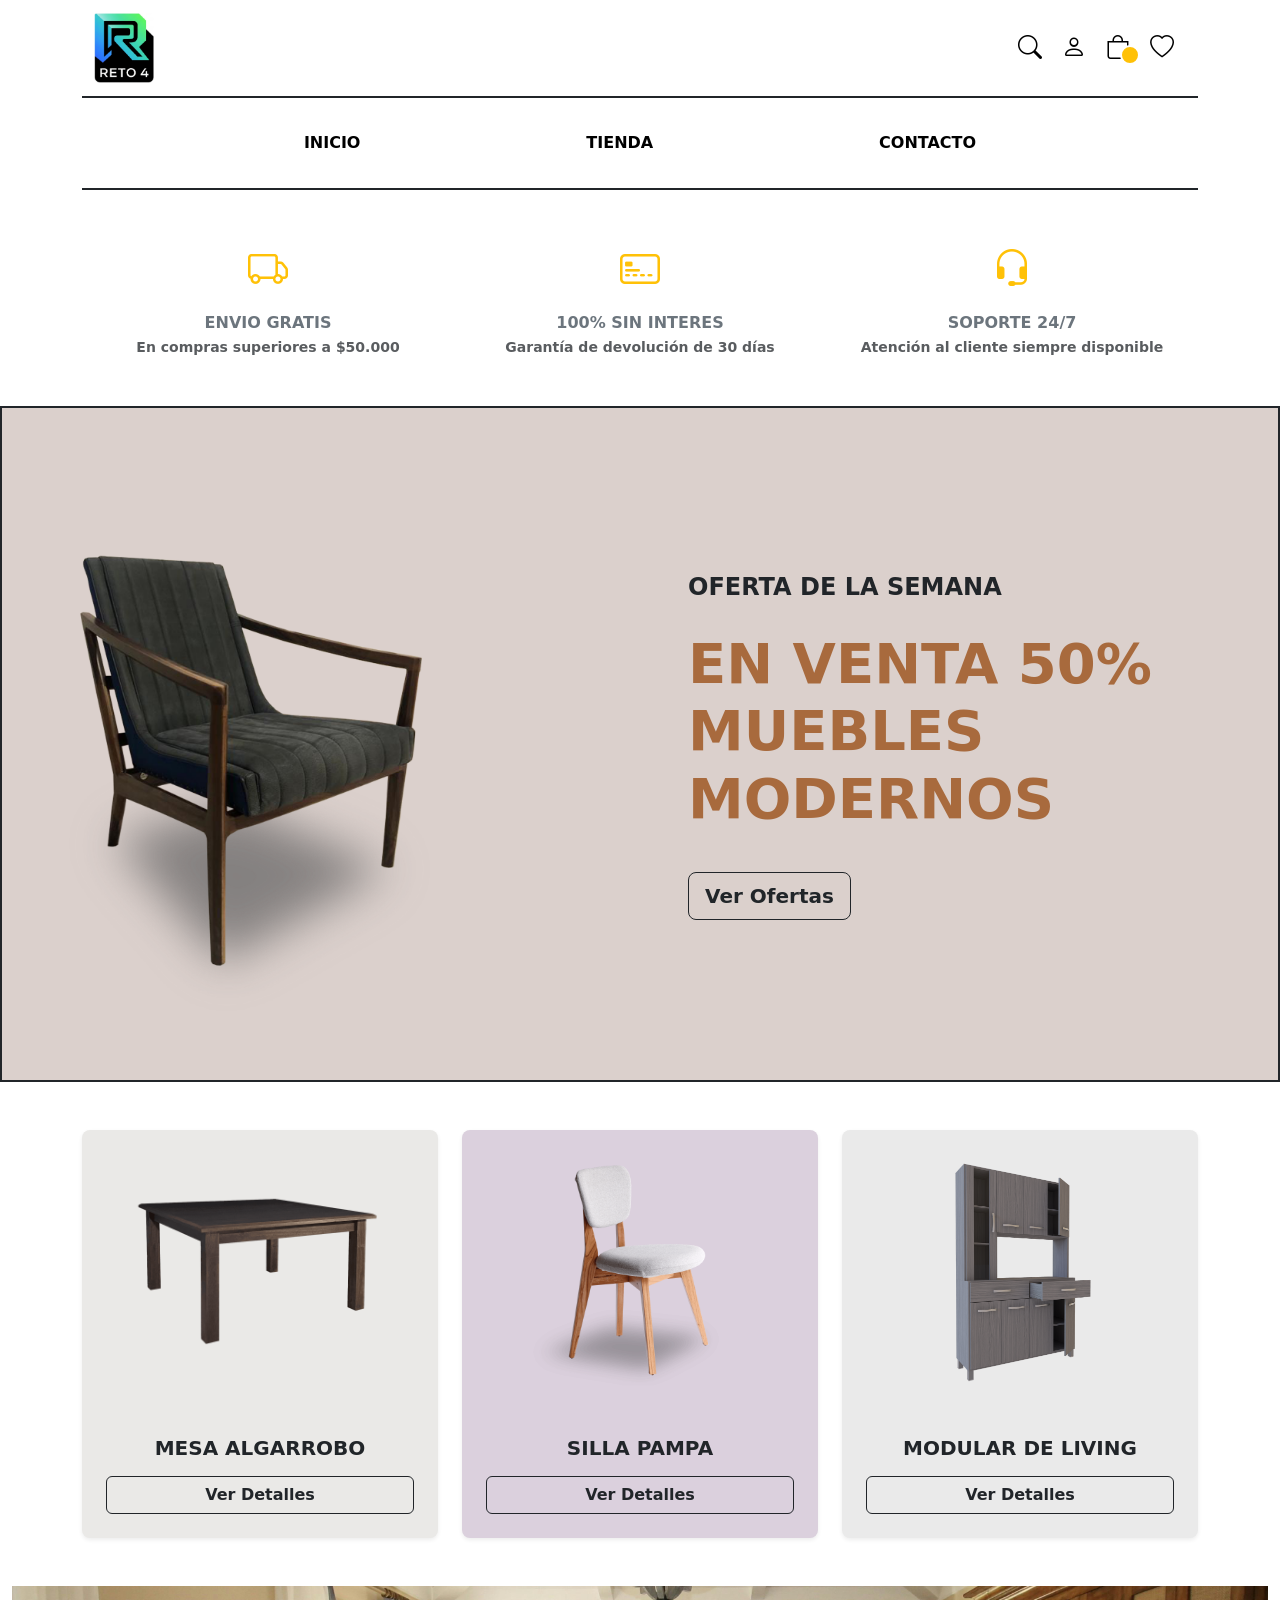
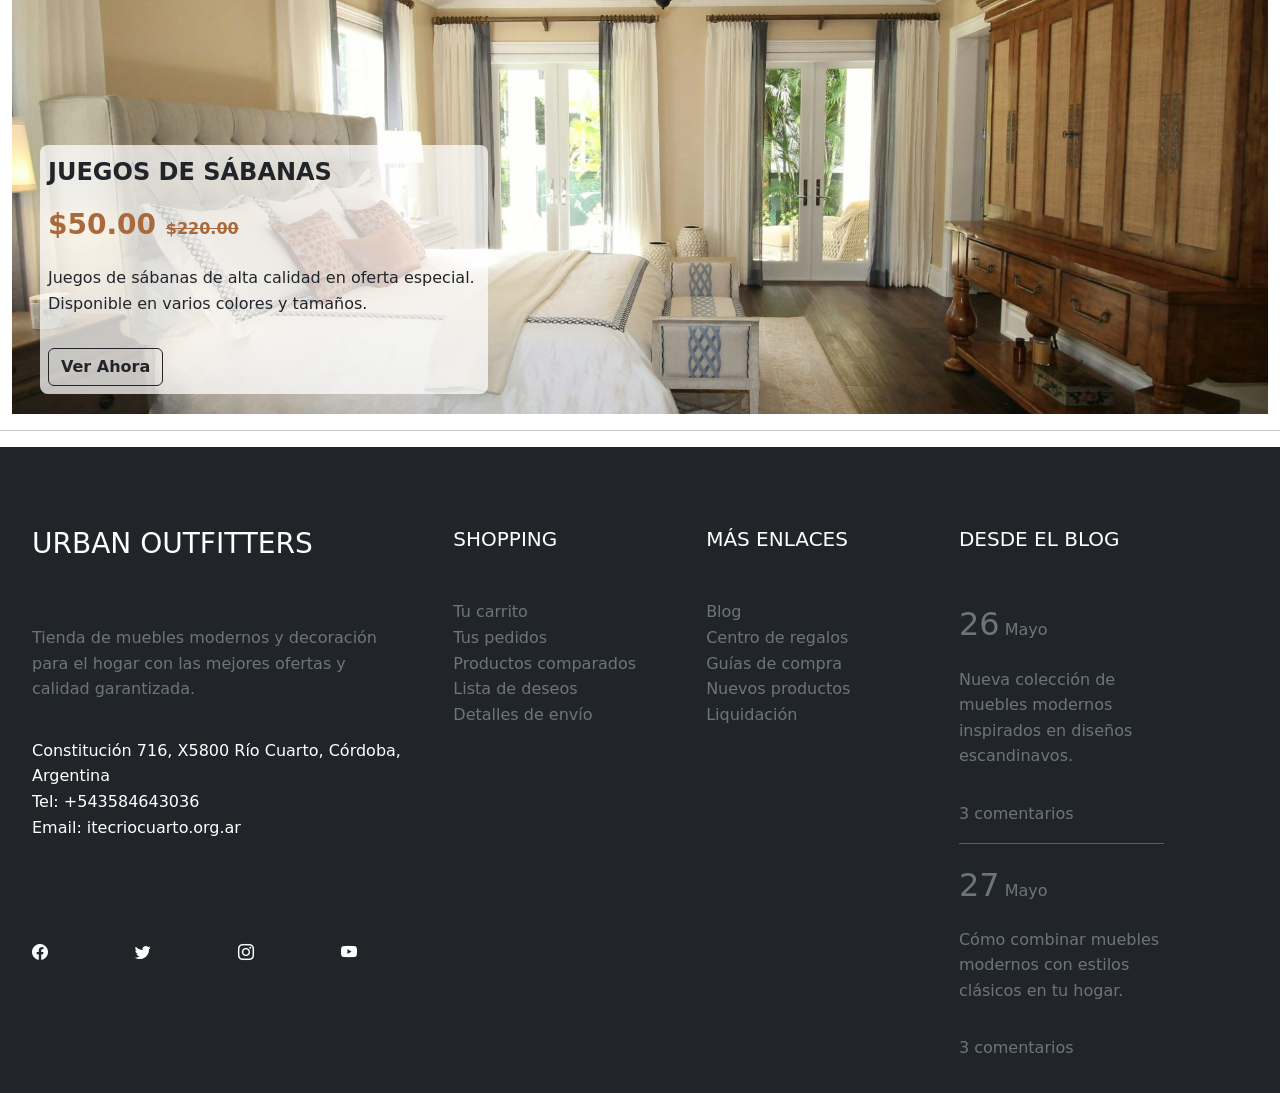
<file: Bootstrap/index.html>
<!DOCTYPE html>
<html lang="es"> 
<head>
    <!-- Metadatos básicos -->
    <meta charset="UTF-8">
    <meta name="viewport" content="width=device-width, initial-scale=1.0, shrink-to-fit=no">
    <meta name="description" content="Tienda de muebles modernos con ofertas especiales"> <!-- Añadido meta description para SEO -->
    
    <!-- Hojas de estilo y fuentes -->
    <link href="https://cdn.jsdelivr.net/npm/bootstrap@5.3.6/dist/css/bootstrap.min.css" rel="stylesheet" integrity="sha384-4Q6Gf2aSP4eDXB8Miphtr37CMZZQ5oXLH2yaXMJ2w8e2ZtHTl7GptT4jmndRuHDT" crossorigin="anonymous">
    <link rel="stylesheet" href="https://cdn.jsdelivr.net/npm/bootstrap-icons@1.13.1/font/bootstrap-icons.min.css">
    <link rel="stylesheet" href="src/css/styles.css">
    
    <!-- Scripts de Bootstrap -->
    <script src="https://code.jquery.com/jquery-3.3.1.slim.min.js"></script>
    <script src="https://cdn.jsdelivr.net/npm/@popperjs/core@2.11.6/dist/umd/popper.min.js"></script>
    <script src="https://cdn.jsdelivr.net/npm/bootstrap@5.3.6/dist/js/bootstrap.min.js"></script>
    
    <title>Inicio - Urban Outfitters</title> <!-- Título más descriptivo -->
</head>

<body>
    <!-- ========== HEADER ========== -->
    <header class="container">
        <!-- Barra de navegación superior con iconos -->
        <nav class="navbar navbar-expand-sm navbar-light bg-white">
            <div class="container">
                <!-- Logo -->
                <a class="navbar-brand" href="index.html" aria-label="Inicio"> <!-- Añadido aria-label -->
                    <img src="src/img/icono-reto.png" alt="Logo Urban Outfitters" style="width: 60px;"> <!-- Mejor texto alternativo -->
                </a>
                
                <!-- Botón para menú móvil -->
                <button class="navbar-toggler" type="button" data-toggle="collapse" data-target="#navbarID"
                    aria-controls="navbarID" aria-expanded="false" aria-label="Toggle navigation">
                    <span class="navbar-toggler-icon"></span>
                </button>
                
                <!-- Menú de iconos -->
                <div class="collapse navbar-collapse justify-content-end" id="navbarID">
                    <div class="navbar-nav fs-4 d-flex flex-row">
                        <a class="nav-link active px-2" aria-current="page" href="#" title="Buscar" aria-label="Buscar"><i class="bi bi-search"></i><span class="d-none d-sm-inline ms-1"></span></a>
                        <a class="nav-link active px-2" aria-current="page" href="#" title="Mi cuenta" aria-label="Mi cuenta"><i class="bi bi-person"></i><span class="d-none d-sm-inline ms-1"></span></a>
                        <a class="nav-link active position-relative px-2" aria-current="page" href="#" title="Carrito" aria-label="Carrito de compras">
                            <i class="bi bi-bag"></i>
                            <span class="position-absolute bottom-0 start-10 translate-middle p-2 bg-warning border border-white border-2 rounded-circle"></span>
                            <span class="d-none d-sm-inline ms-1"></span>
                        </a>
                        <a class="nav-link active px-2" aria-current="page" href="#" title="Favoritos" aria-label="Favoritos"><i class="bi bi-heart"></i><span class="d-none d-sm-inline ms-1"></span></a>
                    </div>
                </div>
            </div>
        </nav>
        
        <!-- Barra de navegación principal -->
        <nav class="container border-top border-bottom border-dark border-2 py-4" aria-label="Navegación principal"> <!-- Añadido aria-label -->
            <ul class="nav justify-content-evenly">
                <li class="nav-item">
                    <a class="nav-link text-black fw-bold" href="index.html">INICIO</a>
                </li>
                <li class="nav-item">
                    <a class="nav-link text-black fw-bold" href="store.html">TIENDA</a>
                </li>
                <li class="nav-item">
                    <a class="nav-link text-black fw-bold" href="mentions.html">CONTACTO</a>
                </li>
            </ul>             
        </nav>
        
        <!-- Sección de servicios -->
        <div id="service" class="container py-4 py-md-5">
            <div class="row g-4 text-center">
                <!-- Envío gratis -->
                <div class="col-12 col-md-4 service-item">
                    <a class="nav-link text-secondary fw-bold" href="#">
                        <span class="text-warning d-block mb-2"><i id="camion" class="bi bi-truck fs-1" aria-hidden="true"></i></span>
                        <span class="d-block">ENVIO GRATIS</span>
                        <small class="d-none d-md-block text-muted">En compras superiores a $50.000</small>
                    </a>
                </div>
                
                <!-- Pago sin interés -->
                <div class="col-12 col-md-4 service-item">
                    <a class="nav-link text-secondary fw-bold" href="#">
                        <span class="text-warning d-block mb-2"><i id="tarjeta" class="bi bi-credit-card-2-front fs-1" aria-hidden="true"></i></span>
                        <span class="d-block">100% SIN INTERES</span>
                        <small class="d-none d-md-block text-muted">Garantía de devolución de 30 días</small>
                    </a>
                </div>
                
                <!-- Soporte -->
                <div class="col-12 col-md-4 service-item">
                    <a class="nav-link text-secondary fw-bold" href="#">
                        <span class="text-warning d-block mb-2"><i id="auricular" class="bi bi-headset fs-1" aria-hidden="true"></i></span>
                        <span class="d-block">SOPORTE 24/7</span>
                        <small class="d-none d-md-block text-muted">Atención al cliente siempre disponible</small>
                    </a>
                </div>
            </div>
        </div>
    </header>

    <!-- ========== MAIN CONTENT ========== -->
    <main>
        <!-- Hero section - Oferta principal -->
        <section class="hero-section row m-0 justify-content-center align-items-center border border-dark border-2 py-4 py-lg-0" style="background-color: #DBD0CC;">
            <div id="Oferta" class="col-12 col-lg-6 text-center text-lg-start">
                <img src="src/img/SILLON-DECO4.png" class="img-fluid w-75" alt="Sillón moderno en oferta">
            </div>
            <div class="col-12 col-lg-6 text-center text-lg-start p-5">
                <span class="fw-bold fs-4 d-block mb-2">OFERTA DE LA SEMANA</span>
                <h1 style="color:#A86A3D" class="fw-bold py-3 display-4">EN VENTA 50% <br class="d-none d-lg-block">MUEBLES MODERNOS</h1>
                <a type="button" class="btn btn-outline-dark btn-lg mt-3 fw-bold" href="store.html">Ver Ofertas</a>
            </div>   
        </section>

        <!-- Sección de productos destacados -->
        <section class="container py-5" aria-label="Productos destacados"> <!-- Añadido aria-label -->
            <div class="row g-4 justify-content-center">
                <!-- Producto 1 - Mesa -->
                <div class="col-12 col-md-6 col-lg-4">
                    <article class="product-card h-100 d-flex flex-column rounded-3 overflow-hidden shadow-sm" style="background-color: #eae9e7;">
                        <div class="flex-grow-1 d-flex align-items-center p-3">
                            <img src="src/img/MESA-SILVIA-CUADRADA.png" class="img-fluid mx-auto" alt="Mesa de algarrobo cuadrada" style="max-height: 250px;">
                        </div>
                        <div class="p-4 text-center">
                            <h2 class="fw-bold fs-5 mb-3">MESA ALGARROBO</h2> <!-- Cambiado h6 por h2 para jerarquía semántica -->
                            <button type="button" class="btn btn-outline-dark fw-bold w-100">Ver Detalles</button>
                        </div>
                    </article>
                </div>
                
                <!-- Producto 2 - Silla -->
                <div class="col-12 col-md-6 col-lg-4">
                    <article class="product-card h-100 d-flex flex-column rounded-3 overflow-hidden shadow-sm" style="background-color: #DBD0dd;">
                        <div class="flex-grow-1 d-flex align-items-center p-3">
                            <img src="src/img/pampa-tiza-natural-1.png" class="img-fluid mx-auto" alt="Silla Pampa color natural" style="max-height: 250px;">
                        </div>
                        <div class="p-4 text-center">
                            <h2 class="fw-bold fs-5 mb-3">SILLA PAMPA</h2> <!-- Cambiado h6 por h2 -->
                            <button type="button" class="btn btn-outline-dark fw-bold w-100">Ver Detalles</button>
                        </div>
                    </article>
                </div>
                
                <!-- Producto 3 - Modular -->
                <div class="col-12 col-md-6 col-lg-4">
                    <article class="product-card h-100 d-flex flex-column rounded-3 overflow-hidden shadow-sm" style="background-color: #eaeaea;">
                        <div class="flex-grow-1 d-flex align-items-center p-3">
                            <img src="src/img/modular.png" class="img-fluid mx-auto" alt="Mueble modular para living" style="max-height: 250px;">
                        </div>
                        <div class="p-4 text-center">
                            <h2 class="fw-bold fs-5 mb-3">MODULAR DE LIVING</h2> <!-- Cambiado h6 por h2 -->
                            <button type="button" class="btn btn-outline-dark fw-bold w-100">Ver Detalles</button>
                        </div>
                    </article>
                </div>
            </div>
        </section>

        <!-- Sección de oferta especial -->
        <section id="cartelote" class="row m-0 row-cols-2 position-relative" aria-label="Oferta de juegos de sábanas"> <!-- Añadido aria-label -->
            <img src="src/img/dormitorio1.png" class="w-100" alt="Dormitorio con juego de sábanas">
            <div class="col-6 position-absolute p-2 rounded-3" style="background-color: #ffffffbb; max-width: 35%; bottom:20px;left:40px">
                <span class="fw-bold fs-4">JUEGOS DE SÁBANAS</span>
                <h3 style="color:#A86A3D" class="fw-bold py-3">$50.00 <span class="fs-6 text-decoration-line-through">$220.00</span></h3> <!-- Cambiado h4 por h3 -->
                <p>Juegos de sábanas de alta calidad en oferta especial. Disponible en varios colores y tamaños.</p> <!-- Texto descriptivo real -->
                <button type="button" class="btn btn-outline-dark mt-3 fw-bold">Ver Ahora</button>
            </div>   
        </section>
        <hr>
    </main>

    <!-- ========== FOOTER ========== -->
    <footer class="container-fluid">
        <div class="row row-cols-1 row-cols-md-5 bg-dark text-white p-2 position-relative">
            <!-- Columna 1 - Información de la empresa -->
            <div id="link-primary" class="col-12 col-md-4 p-4">
                <h3 class="my-5">URBAN OUTFITTERS</h3>
                <p class="d-block py-3 text-secondary">Tienda de muebles modernos y decoración para el hogar con las mejores ofertas y calidad garantizada.</p>

                <address class="my-3 py-1"> <!-- Etiqueta semántica address -->
                    Constitución 716, X5800 Río Cuarto, Córdoba, Argentina<br>
                    Tel: +543584643036<br>
                    Email: itecriocuarto.org.ar
                </address>
                
                <!-- Redes sociales -->
                <div class="links d-flex justify-content-between pe-5 pt-5 mt-5">
                    <a class="text-white" href="#" aria-label="Facebook"><i class="bi bi-facebook" aria-hidden="true"></i></a>
                    <a class="text-white" href="#" aria-label="Twitter"><i class="bi bi-twitter" aria-hidden="true"></i></a>
                    <a class="text-white" href="#" aria-label="Instagram"><i class="bi bi-instagram" aria-hidden="true"></i></a>
                    <a class="text-white" href="#" aria-label="YouTube"><i class="bi bi-youtube" aria-hidden="true"></i></a>
                </div>
            </div>
            
            <!-- Columna 2 - Enlaces de compras -->
            <div id="more-link" class="col-2 p-4">
                <h5 class="my-5">SHOPPING</h5>
                <ul class="list-unstyled"> <!-- Lista semántica -->
                    <li><a href="#" class="text-secondary text-decoration-none">Tu carrito</a></li>
                    <li><a href="#" class="text-secondary text-decoration-none">Tus pedidos</a></li>
                    <li><a href="#" class="text-secondary text-decoration-none">Productos comparados</a></li>
                    <li><a href="#" class="text-secondary text-decoration-none">Lista de deseos</a></li>
                    <li><a href="#" class="text-secondary text-decoration-none">Detalles de envío</a></li>
                </ul>
            </div>
            
            <!-- Columna 3 - Más enlaces -->
            <div id="more-link" class="col-2 p-4">
                <h5 class="my-5">MÁS ENLACES</h5>
                <ul class="list-unstyled"> <!-- Lista semántica -->
                    <li><a href="#" class="text-secondary text-decoration-none">Blog</a></li>
                    <li><a href="#" class="text-secondary text-decoration-none">Centro de regalos</a></li>
                    <li><a href="#" class="text-secondary text-decoration-none">Guías de compra</a></li>
                    <li><a href="#" class="text-secondary text-decoration-none">Nuevos productos</a></li>
                    <li><a href="#" class="text-secondary text-decoration-none">Liquidación</a></li>
                </ul>
            </div>
            
            <!-- Columna 4 - Blog -->
            <div id="more-link" class="col-4 p-4">
                <h5 class="my-5">DESDE EL BLOG</h5>
                <article> <!-- Etiqueta semántica article -->
                    <time datetime="2023-05-26" class="fs-2 text-secondary">26</time><span class="text-secondary"> Mayo</span>
                    <p class="d-block py-3 text-secondary">Nueva colección de muebles modernos inspirados en diseños escandinavos.</p>
                    <span class="text-secondary">3 comentarios</span>
                </article>
                <hr>
                <article> <!-- Etiqueta semántica article -->
                    <time datetime="2023-05-27" class="fs-2 text-secondary">27</time><span  class="text-secondary"> Mayo</span>
                    <p class="d-block py-3 text-secondary">Cómo combinar muebles modernos con estilos clásicos en tu hogar.</p>
                    <span class="text-secondary">3 comentarios</span>
                </article>
            </div>
        </div>
    </footer>
    
    <!-- Script de Bootstrap bundle -->
    <script src="https://cdn.jsdelivr.net/npm/bootstrap@5.3.6/dist/js/bootstrap.bundle.min.js" integrity="sha384-j1CDi7MgGQ12Z7Qab0qlWQ/Qqz24Gc6BM0thvEMVjHnfYGF0rmFCozFSxQBxwHKO" crossorigin="anonymous"></script>
</body>
</html>
</file>
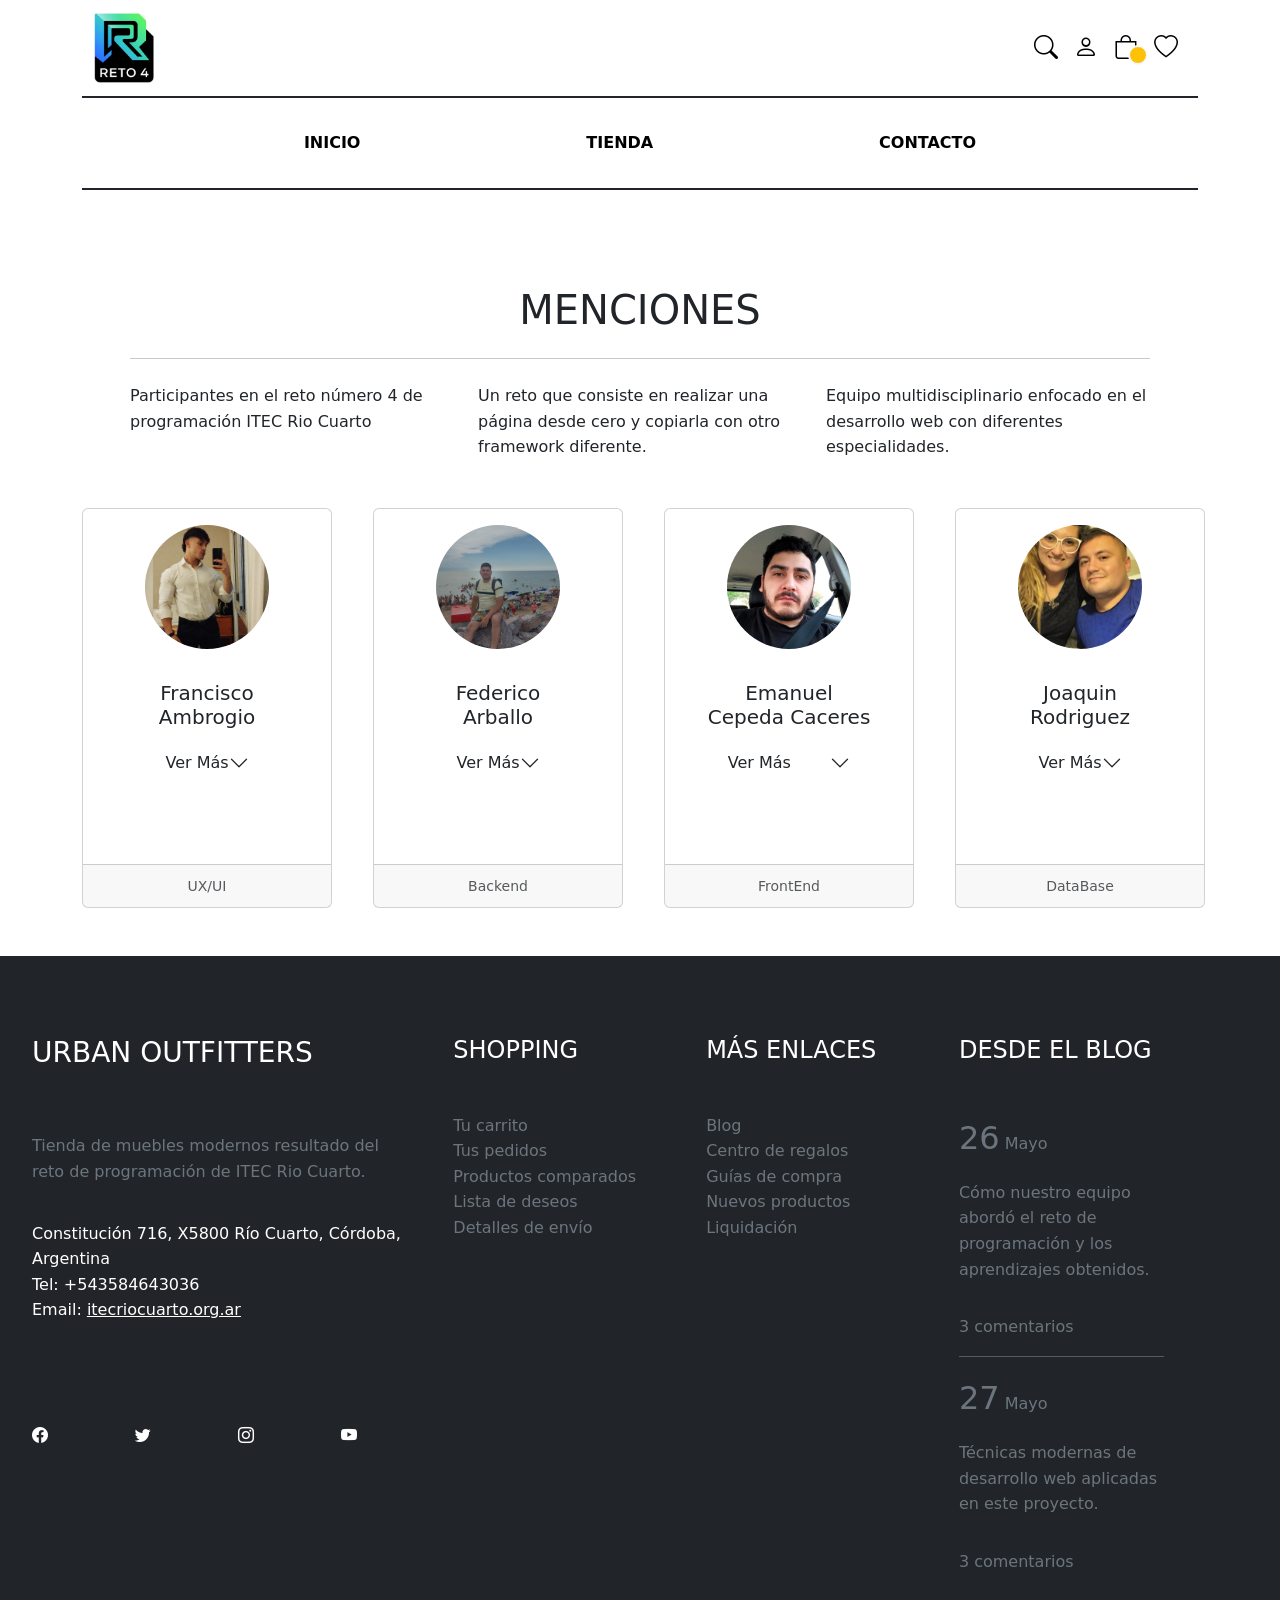
<file: Bootstrap/mentions.html>
<!DOCTYPE html>
<html lang="es"> 
<head>
    <!-- Metadatos básicos -->
    <meta charset="UTF-8">
    <meta name="viewport" content="width=device-width, initial-scale=1.0">
    <meta name="description" content="Página de menciones para el reto de programación de ITEC Rio Cuarto"> <!-- Añadido meta description para SEO -->
    
    <!-- Hojas de estilo -->
    <link href="https://cdn.jsdelivr.net/npm/bootstrap@5.3.6/dist/css/bootstrap.min.css" rel="stylesheet" integrity="sha384-4Q6Gf2aSP4eDXB8Miphtr37CMZZQ5oXLH2yaXMJ2w8e2ZtHTl7GptT4jmndRuHDT" crossorigin="anonymous">
    <link rel="stylesheet" href="https://cdn.jsdelivr.net/npm/bootstrap-icons@1.13.1/font/bootstrap-icons.min.css">
    <link rel="stylesheet" href="src/css/styles.css">
    
    <title>Menciones - Urban Outfitters</title> <!-- Título más descriptivo -->
</head>

<body>
    <!-- ========== HEADER ========== -->
    <header class="container">
        <!-- Barra de navegación superior con iconos -->
        <nav class="navbar navbar-expand-sm navbar-light bg-white">
            <div class="container">
                <!-- Logo -->
                <a class="navbar-brand" href="index.html" aria-label="Inicio">
                    <img src="src/img/icono-reto.png" alt="Logo ITEC Rio Cuarto" style="width: 60px;"> <!-- Mejor texto alternativo -->
                </a>
                
                <!-- Botón para menú móvil -->
                <button class="navbar-toggler" type="button" data-toggle="collapse" data-target="#navbarID"
                    aria-controls="navbarID" aria-expanded="false" aria-label="Toggle navigation">
                    <span class="navbar-toggler-icon"></span>
                </button>
                
                <!-- Menú de iconos -->
                <div class="collapse navbar-collapse justify-content-end" id="navbarID">
                    <div class="navbar-nav fs-4">
                        <a class="nav-link active" aria-current="page" href="#" title="Buscar" aria-label="Buscar"><i class="bi bi-search" aria-hidden="true"></i></a>
                        <a class="nav-link active" aria-current="page" href="#" title="Mi cuenta" aria-label="Mi cuenta"><i class="bi bi-person" aria-hidden="true"></i></a>
                        <a class="nav-link active position-relative" aria-current="page" href="#" title="Carrito" aria-label="Carrito de compras">
                            <i class="bi bi-bag" aria-hidden="true"></i>
                            <span class="position-absolute bottom-0 start-75 translate-middle p-2 bg-warning border border-light border-2 rounded-circle"></span>
                        </a>
                        <a class="nav-link active" aria-current="page" href="#" title="Favoritos" aria-label="Favoritos"><i class="bi bi-heart" aria-hidden="true"></i></a>
                    </div>
                </div>
            </div>
        </nav>
        
        <!-- Barra de navegación principal -->
        <nav class="container border-top border-bottom border-dark border-2 py-4" aria-label="Navegación principal">
            <ul class="nav justify-content-evenly">
                <li class="nav-item">
                    <a class="nav-link text-black fw-bold" href="index.html">INICIO</a>
                </li>
                <li class="nav-item">
                    <a class="nav-link text-black fw-bold" href="store.html">TIENDA</a>
                </li>
                <li class="nav-item">
                    <a class="nav-link text-black fw-bold" href="mentions.html">CONTACTO</a> 
                </li>
            </ul>             
        </nav>
    </header>

    <!-- ========== MAIN CONTENT ========== -->
    <main>
        <!-- Sección de Menciones -->
        <section class="container my-5" aria-labelledby="mencionesHeading">
            <div class="container p-3 p-md-5">
                <h1 id="mencionesHeading" class="text-center mb-4">MENCIONES</h1>
                <hr class="mb-4">
                
                <!-- Descripción del reto -->
                <div class="row g-4">
                    <div class="col-12 col-md-6 col-lg-4">
                        <p class="mb-3 mb-md-0">Participantes en el reto número 4 de programación ITEC Rio Cuarto</p>
                    </div>
                    <div class="col-12 col-md-6 col-lg-4">
                        <p class="mb-3 mb-md-0">Un reto que consiste en realizar una página desde cero y copiarla con otro framework diferente.</p>
                    </div>
                    <div class="col-12 col-md-6 col-lg-4">
                        <p class="mb-0">Equipo multidisciplinario enfocado en el desarrollo web con diferentes especialidades.</p> <!-- Reemplazado lorem ipsum -->
                    </div>
                </div>
            </div>
            
            <!-- Tarjetas de participantes -->
            <div class="row row-cols-1 row-cols-sm-2 row-cols-lg-4 g-4 g-lg-5 px-3 px-md-0">
                <!-- Participante 1 - Francisco -->
                <div class="col">
                    <div class="card h-100 align-items-center">
                        <img src="src/img/fran.jpg" class="img-fluid rounded-circle w-50 w-md-75 m-3" alt="Francisco Ambrogio - Especialista en UX/UI">
                        <div class="card-body text-center">
                            <h2 class="card-title h5">Francisco <br>Ambrogio</h2> <!-- Mejor jerarquía de encabezados -->
                            
                            <!-- Acordeón con información adicional -->
                            <div class="accordion accordion-flush" id="accordionFrancisco">
                                <div class="accordion-item">
                                    <h3 class="accordion-header"> <!-- Nivel adecuado de heading -->
                                        <button class="accordion-button collapsed" type="button" data-bs-toggle="collapse" 
                                            data-bs-target="#franciscoCollapse" aria-expanded="false" 
                                            aria-controls="franciscoCollapse">
                                            Ver Más
                                        </button>
                                    </h3>
                                    <div id="franciscoCollapse" class="accordion-collapse collapse" 
                                        data-bs-parent="#accordionFrancisco">
                                        <div class="accordion-body">
                                            <p>Especialista en diseño de experiencia de usuario e interfaces.</p> <!-- Contenido real -->
                                            <a href="mailto:francisco@example.com">Francisco@example.com</a>                        
                                        </div>
                                    </div>
                                </div>
                            </div>
                        </div>
                        <div class="card-footer w-100 text-center">
                            <small class="text-body-secondary">UX/UI</small>
                        </div>
                    </div>
                </div>
                
                <!-- Participante 2 - Federico -->
                <div class="col">
                    <div class="card h-100 align-items-center">
                        <img src="src/img/fede.jpg" class="img-fluid rounded-circle w-50 w-md-75 m-3" alt="Federico Arballo - Especialista en Backend">
                        <div class="card-body text-center">
                            <h2 class="card-title h5">Federico <br>Arballo</h2>
                            <div class="accordion accordion-flush" id="accordionFederico">
                                <div class="accordion-item">
                                    <h3 class="accordion-header">
                                        <button class="accordion-button collapsed" type="button" data-bs-toggle="collapse" 
                                            data-bs-target="#federicoCollapse" aria-expanded="false" 
                                            aria-controls="federicoCollapse">
                                            Ver Más
                                        </button>
                                    </h3>
                                    <div id="federicoCollapse" class="accordion-collapse collapse" 
                                        data-bs-parent="#accordionFederico">
                                        <div class="accordion-body">
                                            <p>Desarrollador backend con experiencia en sistemas escalables.</p>
                                            <a href="mailto:federico@example.com">Federico@example.com</a>
                                        </div>
                                    </div>
                                </div>
                            </div>
                        </div>
                        <div class="card-footer w-100 text-center">
                            <small class="text-body-secondary">Backend</small>
                        </div>
                    </div>
                </div>
                
                <!-- Participante 3 - Emanuel -->
                <div class="col">
                    <div class="card h-100 align-items-center">
                        <img src="src/img/eman.jpg" class="img-fluid rounded-circle w-50 w-md-75 m-3" alt="Emanuel Cepeda Caceres - Especialista en Frontend">
                        <div class="card-body text-center">
                            <h2 class="card-title h5">Emanuel <br>Cepeda Caceres</h2>
                            <div class="accordion accordion-flush" id="accordionEmanuel">
                                <div class="accordion-item">
                                    <h3 class="accordion-header">
                                        <button class="accordion-button collapsed" type="button" data-bs-toggle="collapse" 
                                            data-bs-target="#emanuelCollapse" aria-expanded="false" 
                                            aria-controls="emanuelCollapse">
                                            Ver Más
                                        </button>
                                    </h3>
                                    <div id="emanuelCollapse" class="accordion-collapse collapse" 
                                        data-bs-parent="#accordionEmanuel">
                                        <div class="accordion-body">
                                            <p>Desarrollador frontend con enfoque en accesibilidad y performance.</p>
                                            <a href="mailto:emanuel@example.com">Emanuel@example.com</a>
                                        </div>
                                    </div>
                                </div>
                            </div>
                        </div>
                        <div class="card-footer w-100 text-center">
                            <small class="text-body-secondary">FrontEnd</small>
                        </div>
                    </div>
                </div>
                
                <!-- Participante 4 - Joaquín -->
                <div class="col">
                    <div class="card h-100 align-items-center">
                        <img src="src/img/rafa.jpg" class="img-fluid rounded-circle w-50 w-md-75 m-3" alt="Joaquin Rodriguez - Especialista en Base de Datos">
                        <div class="card-body text-center">
                            <h2 class="card-title h5">Joaquin <br>Rodriguez</h2>
                            <div class="accordion accordion-flush" id="accordionJoaquin">
                                <div class="accordion-item">
                                    <h3 class="accordion-header">
                                        <button class="accordion-button collapsed" type="button" data-bs-toggle="collapse" 
                                            data-bs-target="#joaquinCollapse" aria-expanded="false" 
                                            aria-controls="joaquinCollapse">
                                            Ver Más
                                        </button>
                                    </h3>
                                    <div id="joaquinCollapse" class="accordion-collapse collapse" 
                                        data-bs-parent="#accordionJoaquin">
                                        <div class="accordion-body">
                                            <p>Experto en diseño y optimización de bases de datos relacionales.</p>
                                            <a href="mailto:joaquin@example.com">Joaquin@example.com</a>
                                        </div>
                                    </div>
                                </div>
                            </div>
                        </div>
                        <div class="card-footer w-100 text-center">
                            <small class="text-body-secondary">DataBase</small>
                        </div>
                    </div>
                </div>
            </div>
        </section>
    </main>

    <!-- ========== FOOTER ========== -->
    <footer class="container-fluid">
        <div class="row row-cols-1 row-cols-md-5 bg-dark text-white p-2 position-relative">
            <!-- Columna 1 - Información de contacto -->
            <div id="link-primary" class="col-12 col-md-4 p-4">
                <h3 class="my-5">URBAN OUTFITTERS</h3>
                <p class="d-block py-3 text-secondary">Tienda de muebles modernos resultado del reto de programación de ITEC Rio Cuarto.</p> <!-- Texto real -->
    
                <address class="my-3 py-1"> <!-- Etiqueta semántica para información de contacto -->
                    Constitución 716, X5800 Río Cuarto, Córdoba, Argentina<br>
                    Tel: +543584643036<br>
                    Email: <a href="mailto:contacto@itecriocuarto.org.ar" class="text-white">itecriocuarto.org.ar</a>
                </address>
                
                <!-- Redes sociales -->
                <div class="links d-flex justify-content-between pe-5 pt-5 mt-5">
                    <a class="text-white" href="#" aria-label="Facebook"><i class="bi bi-facebook" aria-hidden="true"></i></a>
                    <a class="text-white" href="#" aria-label="Twitter"><i class="bi bi-twitter" aria-hidden="true"></i></a>
                    <a class="text-white" href="#" aria-label="Instagram"><i class="bi bi-instagram" aria-hidden="true"></i></a>
                    <a class="text-white" href="#" aria-label="YouTube"><i class="bi bi-youtube" aria-hidden="true"></i></a>
                </div>
            </div>
            
            <!-- Columna 2 - Enlaces de compras -->
            <div id="more-link" class="col-2 p-4">
                <h4 class="my-5">SHOPPING</h4> <!-- Corregido h5 a h4 para mantener jerarquía -->
                <ul class="list-unstyled"> <!-- Lista semántica -->
                    <li><a href="#" class="text-secondary text-decoration-none">Tu carrito</a></li>
                    <li><a href="#" class="text-secondary text-decoration-none">Tus pedidos</a></li>
                    <li><a href="#" class="text-secondary text-decoration-none">Productos comparados</a></li>
                    <li><a href="#" class="text-secondary text-decoration-none">Lista de deseos</a></li>
                    <li><a href="#" class="text-secondary text-decoration-none">Detalles de envío</a></li>
                </ul>
            </div>
            
            <!-- Columna 3 - Más enlaces -->
            <div id="more-link" class="col-2 p-4">
                <h4 class="my-5">MÁS ENLACES</h4>
                <ul class="list-unstyled"> <!-- Lista semántica -->
                    <li><a href="#" class="text-secondary text-decoration-none">Blog</a></li>
                    <li><a href="#" class="text-secondary text-decoration-none">Centro de regalos</a></li>
                    <li><a href="#" class="text-secondary text-decoration-none">Guías de compra</a></li>
                    <li><a href="#" class="text-secondary text-decoration-none">Nuevos productos</a></li>
                    <li><a href="#" class="text-secondary text-decoration-none">Liquidación</a></li>
                </ul>
            </div>
            
            <!-- Columna 4 - Blog -->
            <div id="more-link" class="col-4 p-4">
                <h4 class="my-5">DESDE EL BLOG</h4>
                <article> <!-- Etiqueta semántica para entrada de blog -->
                    <time datetime="2023-05-26" class="fs-2 text-secondary">26</time><span class="text-secondary"> Mayo</span>
                    <p class="d-block py-3 text-secondary">Cómo nuestro equipo abordó el reto de programación y los aprendizajes obtenidos.</p> <!-- Texto real -->
                    <span class="text-secondary">3 comentarios</span>
                </article>
                <hr>
                <article> <!-- Otra entrada de blog -->
                    <time datetime="2023-05-27" class="fs-2 text-secondary">27</time><span class="text-secondary"> Mayo</span>
                    <p class="d-block py-3 text-secondary">Técnicas modernas de desarrollo web aplicadas en este proyecto.</p>
                    <span class="text-secondary">3 comentarios</span>
                </article>
            </div>
        </div>
    </footer>

    <!-- Script de Bootstrap -->
    <script src="https://cdn.jsdelivr.net/npm/bootstrap@5.3.6/dist/js/bootstrap.bundle.min.js" integrity="sha384-j1CDi7MgGQ12Z7Qab0qlWQ/Qqz24Gc6BM0thvEMVjHnfYGF0rmFCozFSxQBxwHKO" crossorigin="anonymous"></script>
</body>
</html>
</file>
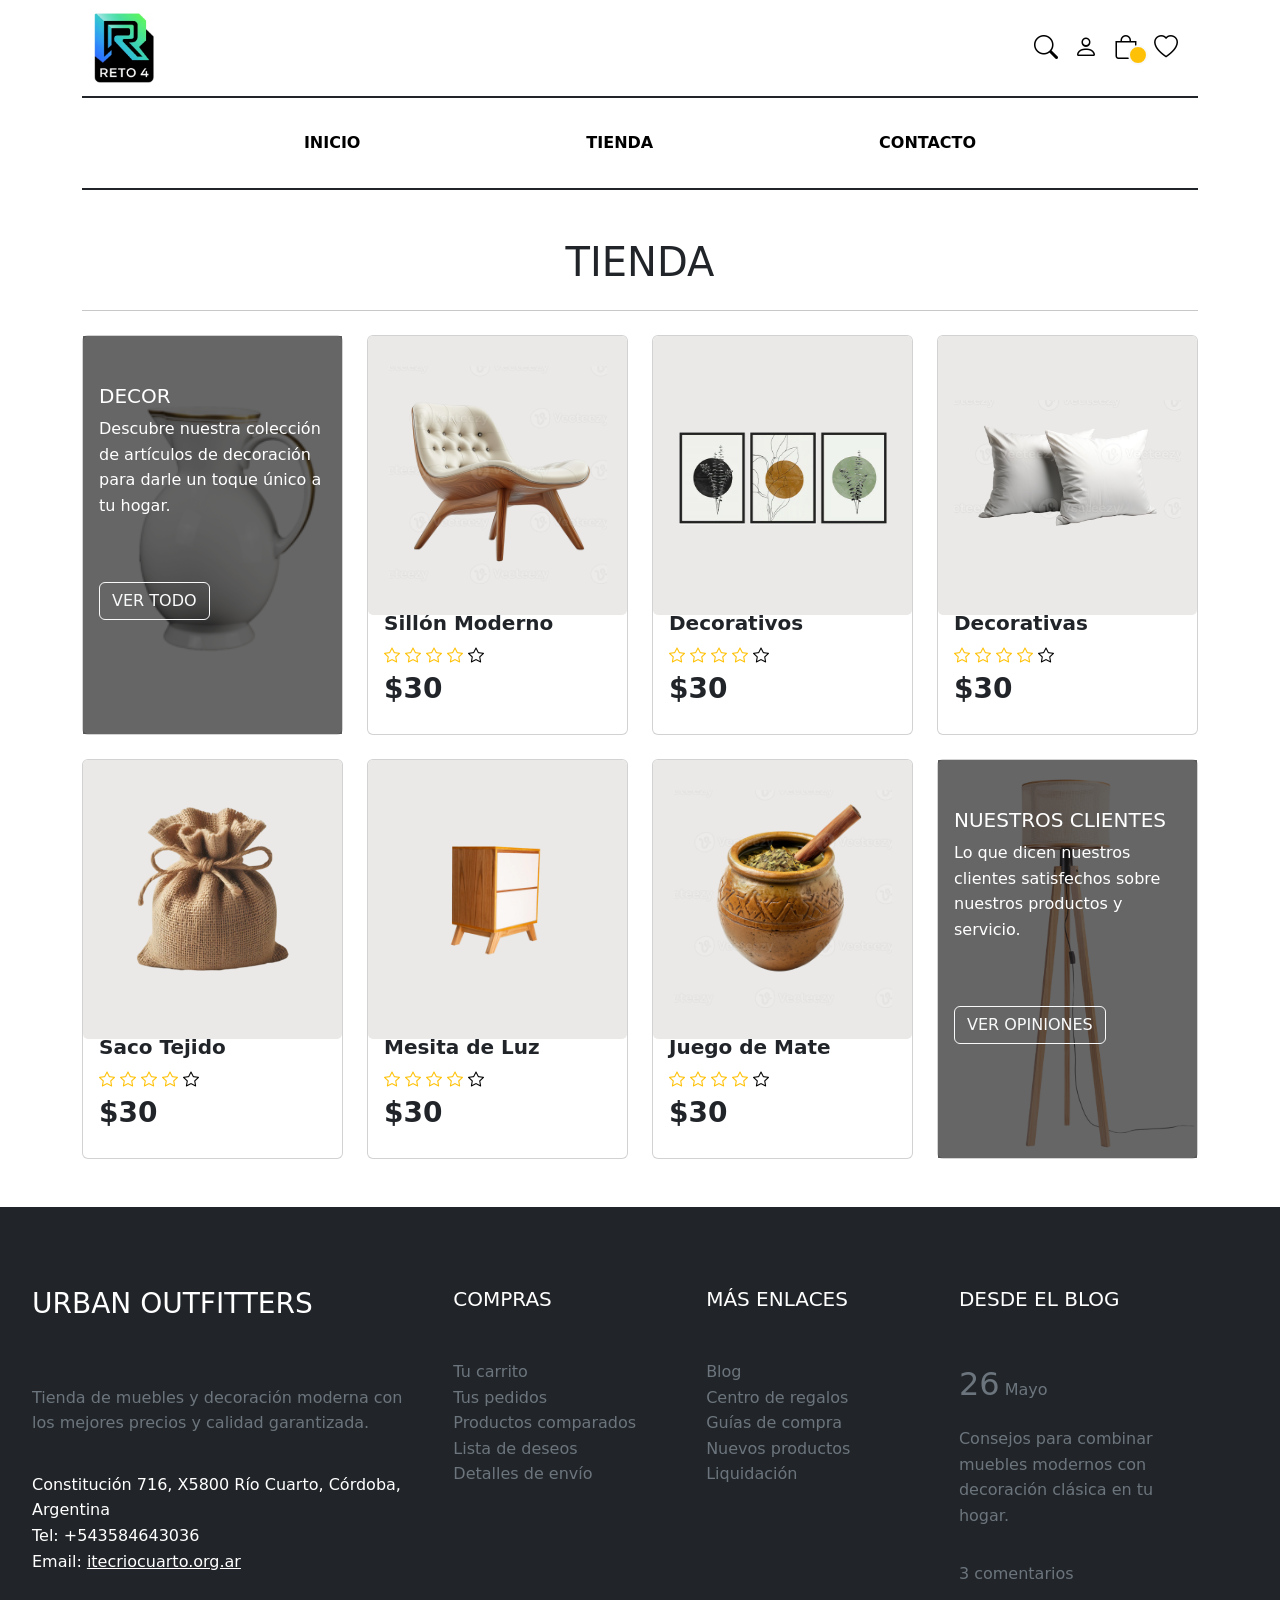
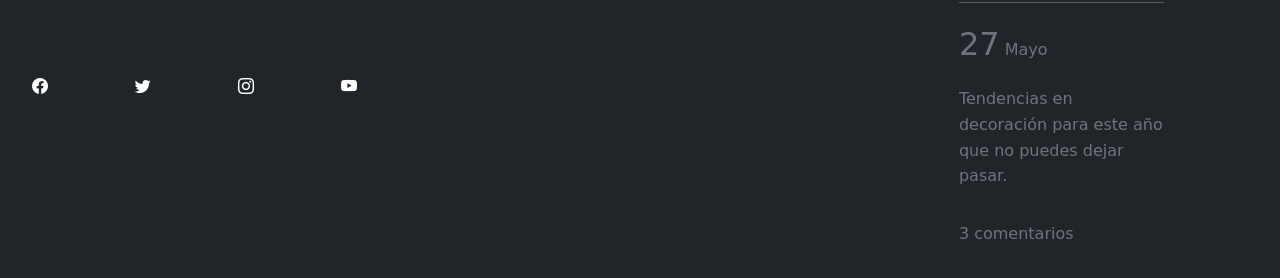
<file: Bootstrap/store.html>
<!DOCTYPE html>
<html lang="es"> 
<head>
    <!-- Metadatos básicos -->
    <meta charset="UTF-8">
    <meta name="viewport" content="width=device-width, initial-scale=1.0">
    <meta name="description" content="Tienda de muebles y decoración Urban Outfitters - Productos modernos para tu hogar"> <!-- Añadido meta description para SEO -->
    
    <!-- Hojas de estilo -->
    <link href="https://cdn.jsdelivr.net/npm/bootstrap@5.3.6/dist/css/bootstrap.min.css" rel="stylesheet" integrity="sha384-4Q6Gf2aSP4eDXB8Miphtr37CMZZQ5oXLH2yaXMJ2w8e2ZtHTl7GptT4jmndRuHDT" crossorigin="anonymous">
    <link rel="stylesheet" href="https://cdn.jsdelivr.net/npm/bootstrap-icons@1.13.1/font/bootstrap-icons.min.css">
    <link rel="stylesheet" href="src/css/styles.css">
    
    <title>Tienda - Urban Outfitters</title> <!-- Título más descriptivo -->
</head>

<body>
    <!-- ========== HEADER ========== -->
    <header class="container">
        <!-- Barra de navegación superior con iconos -->
        <nav class="navbar navbar-expand-sm navbar-light bg-white">
            <div class="container">
                <!-- Logo -->
                <a class="navbar-brand" href="index.html" aria-label="Inicio">
                    <img src="src/img/icono-reto.png" alt="Logo Urban Outfitters" style="width: 60px;"> <!-- Mejor texto alternativo -->
                </a>
                
                <!-- Botón para menú móvil -->
                <button class="navbar-toggler" type="button" data-toggle="collapse" data-target="#navbarID"
                    aria-controls="navbarID" aria-expanded="false" aria-label="Toggle navigation">
                    <span class="navbar-toggler-icon"></span>
                </button>
                
                <!-- Menú de iconos -->
                <div class="collapse navbar-collapse justify-content-end" id="navbarID">
                    <div class="navbar-nav fs-4">
                        <a class="nav-link active" aria-current="page" href="#" title="Buscar" aria-label="Buscar"><i class="bi bi-search" aria-hidden="true"></i></a>
                        <a class="nav-link active" aria-current="page" href="#" title="Mi cuenta" aria-label="Mi cuenta"><i class="bi bi-person" aria-hidden="true"></i></a>
                        <a class="nav-link active position-relative" aria-current="page" href="#" title="Carrito" aria-label="Carrito de compras">
                            <i class="bi bi-bag" aria-hidden="true"></i>
                            <span class="position-absolute bottom-0 start-75 translate-middle p-2 bg-warning border border-light border-2 rounded-circle"></span>
                        </a>
                        <a class="nav-link active" aria-current="page" href="#" title="Favoritos" aria-label="Favoritos"><i class="bi bi-heart" aria-hidden="true"></i></a>
                    </div>
                </div>
            </div>
        </nav>
        
        <!-- Barra de navegación principal -->
        <nav class="container border-top border-bottom border-dark border-2 py-4" aria-label="Navegación principal">
            <ul class="nav justify-content-evenly">
                <li class="nav-item">
                    <a class="nav-link text-black fw-bold" href="index.html">INICIO</a>
                </li>
                <li class="nav-item">
                    <a class="nav-link text-black fw-bold" href="store.html">TIENDA</a>
                </li>
                <li class="nav-item">
                    <a class="nav-link text-black fw-bold" href="mentions.html">CONTACTO</a>
                </li>
            </ul>             
        </nav>
    </header>

    <!-- ========== MAIN CONTENT ========== -->
    <main>
        <!-- Sección de Tienda -->
        <section class="container my-5" aria-labelledby="tiendaHeading">
            <h1 id="tiendaHeading" class="text-center mb-4">TIENDA</h1>
            <hr class="mb-4">
            
            <!-- Grid de productos -->
            <div class="row row-cols-1 row-cols-sm-1 row-cols-md-2 row-cols-lg-4 g-4">
                <!-- Tarjeta de categoría DECOR -->
                <div class="col">
                    <article class="card h-100 fondoimagen"> <!-- Etiqueta semántica article -->
                        <div class="overlay-card"></div>
                        <div class="card-body py-5 text-white">
                            <h2 class="card-title h5">DECOR</h2> <!-- Mejor jerarquía de encabezados -->
                            <p class="card-text">Descubre nuestra colección de artículos de decoración para darle un toque único a tu hogar.</p> <!-- Texto descriptivo real -->
                            <a href="#" class="btn btn-outline-light mt-5" role="button">VER TODO</a> <!-- Mejor usar <a> para navegación -->
                        </div>
                    </article>
                </div>
                
                <!-- Producto 1 - Sillón -->
                <div class="col">
                    <article class="card h-100 position-relative"> <!-- Etiqueta semántica article -->
                        <div class="card-img" style="background-color:#eae9e7; height:70%">
                            <img src="src/img/sillon.png" class="card-img-top" alt="Sillón moderno en color beige">
                        </div>
                        <div class="d-flex flex-column card-body position-absolute bottom-0 w-100 justify-content-end" style="height:30%">
                            <h2 class="card-title fw-bold h5">Sillón Moderno</h2>
                            <div class="rating" aria-label="Valoración: 4 de 5 estrellas"> <!-- Mejor accesibilidad para rating -->
                                <span class="text-warning"><i class="bi bi-star" aria-hidden="true"></i></span>
                                <span class="text-warning"><i class="bi bi-star" aria-hidden="true"></i></span>
                                <span class="text-warning"><i class="bi bi-star" aria-hidden="true"></i></span>
                                <span class="text-warning"><i class="bi bi-star" aria-hidden="true"></i></span>
                                <span class="text-black"><i class="bi bi-star" aria-hidden="true"></i></span>
                            </div>
                            <h3 class="fw-bold py-1">$30</h3>
                        </div>
                    </article>
                </div>
                
                <!-- Producto 2 - Cuadros -->
                <div class="col">
                    <article class="card h-100 position-relative">
                        <div class="card-img" style="background-color:#eae9e7; height:70%">
                            <img src="src/img/cuadros.webp" class="card-img-top" alt="Set de cuadros decorativos para pared">
                        </div>
                        <div class="d-flex flex-column card-body position-absolute bottom-0 w-100 justify-content-end" style="height:30%">
                            <h2 class="card-title fw-bold h5">Cuadros Decorativos</h2>
                            <div class="rating" aria-label="Valoración: 4 de 5 estrellas">
                                <span class="text-warning"><i class="bi bi-star" aria-hidden="true"></i></span>
                                <span class="text-warning"><i class="bi bi-star" aria-hidden="true"></i></span>
                                <span class="text-warning"><i class="bi bi-star" aria-hidden="true"></i></span>
                                <span class="text-warning"><i class="bi bi-star" aria-hidden="true"></i></span>
                                <span class="text-black"><i class="bi bi-star" aria-hidden="true"></i></span>
                            </div>
                            <h3 class="fw-bold py-1">$30</h3>
                        </div>
                    </article>
                </div>
                
                <!-- Producto 3 - Almohadas -->
                <div class="col">
                    <article class="card h-100 position-relative">
                        <div class="card-img" style="background-color:#eae9e7; height:70%">
                            <img src="src/img/almohadas.webp" class="card-img-top" alt="Juego de almohadas decorativas">
                        </div>
                        <div class="d-flex flex-column card-body position-absolute bottom-0 w-100 justify-content-end" style="height:30%">
                            <h2 class="card-title fw-bold h5">Almohadas Decorativas</h2>
                            <div class="rating" aria-label="Valoración: 4 de 5 estrellas">
                                <span class="text-warning"><i class="bi bi-star" aria-hidden="true"></i></span>
                                <span class="text-warning"><i class="bi bi-star" aria-hidden="true"></i></span>
                                <span class="text-warning"><i class="bi bi-star" aria-hidden="true"></i></span>
                                <span class="text-warning"><i class="bi bi-star" aria-hidden="true"></i></span>
                                <span class="text-black"><i class="bi bi-star" aria-hidden="true"></i></span>
                            </div>
                            <h3 class="fw-bold py-1">$30</h3>
                        </div>
                    </article>
                </div>
                
                <!-- Producto 4 - Saco -->
                <div class="col">
                    <article class="card h-100 position-relative">
                        <div class="card-img" style="background-color:#eae9e7; height:70%">
                            <img src="src/img/saco.png" class="card-img-top" alt="Saco tejido para decoración">
                        </div>
                        <div class="d-flex flex-column card-body position-absolute bottom-0 w-100 justify-content-end" style="height:30%">
                            <h2 class="card-title fw-bold h5">Saco Tejido</h2>
                            <div class="rating" aria-label="Valoración: 4 de 5 estrellas">
                                <span class="text-warning"><i class="bi bi-star" aria-hidden="true"></i></span>
                                <span class="text-warning"><i class="bi bi-star" aria-hidden="true"></i></span>
                                <span class="text-warning"><i class="bi bi-star" aria-hidden="true"></i></span>
                                <span class="text-warning"><i class="bi bi-star" aria-hidden="true"></i></span>
                                <span class="text-black"><i class="bi bi-star" aria-hidden="true"></i></span>
                            </div>
                            <h3 class="fw-bold py-1">$30</h3>
                        </div>
                    </article>
                </div>
                
                <!-- Producto 5 - Mesita de Luz -->
                <div class="col">
                    <article class="card h-100 position-relative">
                        <div class="card-img" style="background-color:#eae9e7; height:70%">
                            <img src="src/img/mesita-luz.webp" class="card-img-top" alt="Mesita de luz moderna">
                        </div>
                        <div class="d-flex flex-column card-body position-absolute bottom-0 w-100 justify-content-end" style="height:30%">
                            <h2 class="card-title fw-bold h5">Mesita de Luz</h2>
                            <div class="rating" aria-label="Valoración: 4 de 5 estrellas">
                                <span class="text-warning"><i class="bi bi-star" aria-hidden="true"></i></span>
                                <span class="text-warning"><i class="bi bi-star" aria-hidden="true"></i></span>
                                <span class="text-warning"><i class="bi bi-star" aria-hidden="true"></i></span>
                                <span class="text-warning"><i class="bi bi-star" aria-hidden="true"></i></span>
                                <span class="text-black"><i class="bi bi-star" aria-hidden="true"></i></span>
                            </div>
                            <h3 class="fw-bold py-1">$30</h3>
                        </div>
                    </article>
                </div>
                
                <!-- Producto 6 - Mate -->
                <div class="col">
                    <article class="card h-100 position-relative">
                        <div class="card-img" style="background-color:#eae9e7; height:70%">
                            <img src="src/img/mate.webp" class="card-img-top" alt="Juego de mate artesanal">
                        </div>
                        <div class="d-flex flex-column card-body position-absolute bottom-0 w-100 justify-content-end" style="height:30%">
                            <h2 class="card-title fw-bold h5">Juego de Mate</h2>
                            <div class="rating" aria-label="Valoración: 4 de 5 estrellas">
                                <span class="text-warning"><i class="bi bi-star" aria-hidden="true"></i></span>
                                <span class="text-warning"><i class="bi bi-star" aria-hidden="true"></i></span>
                                <span class="text-warning"><i class="bi bi-star" aria-hidden="true"></i></span>
                                <span class="text-warning"><i class="bi bi-star" aria-hidden="true"></i></span>
                                <span class="text-black"><i class="bi bi-star" aria-hidden="true"></i></span>
                            </div>
                            <h3 class="fw-bold py-1">$30</h3>
                        </div>
                    </article>
                </div>
                
                <!-- Tarjeta de categoría OUR CLIENTS -->
                <div class="col">
                    <article class="card h-100 fondoimagen2">
                        <div class="overlay-card"></div>
                        <div class="card-body py-5 text-white">
                            <h2 class="card-title h5">NUESTROS CLIENTES</h2>
                            <p class="card-text">Lo que dicen nuestros clientes satisfechos sobre nuestros productos y servicio.</p> <!-- Texto descriptivo real -->
                            <a href="#" class="btn btn-outline-light mt-5" role="button">VER OPINIONES</a>
                        </div>
                    </article>
                </div>
            </div>
        </section>
    </main>

    <!-- ========== FOOTER ========== -->
    <footer class="container-fluid">
        <div class="row row-cols-1 row-cols-md-5 bg-dark text-white p-2 position-relative">
            <!-- Columna 1 - Información de contacto -->
            <div id="link-primary" class="col-12 col-md-4 p-4">
                <h2 class="my-5 h3">URBAN OUTFITTERS</h2> <!-- Mejor jerarquía de encabezados -->
                <p class="d-block py-3 text-secondary">Tienda de muebles y decoración moderna con los mejores precios y calidad garantizada.</p> <!-- Texto real -->
    
                <address class="my-3 py-1"> <!-- Etiqueta semántica para información de contacto -->
                    Constitución 716, X5800 Río Cuarto, Córdoba, Argentina<br>
                    Tel: +543584643036<br>
                    Email: <a href="mailto:info@itecriocuarto.org.ar" class="text-white">itecriocuarto.org.ar</a>
                </address>
                
                <!-- Redes sociales -->
                <div class="links d-flex justify-content-between pe-5 pt-5 mt-5">
                    <a class="text-white" href="#" aria-label="Facebook"><i class="bi bi-facebook" aria-hidden="true"></i></a>
                    <a class="text-white" href="#" aria-label="Twitter"><i class="bi bi-twitter" aria-hidden="true"></i></a>
                    <a class="text-white" href="#" aria-label="Instagram"><i class="bi bi-instagram" aria-hidden="true"></i></a>
                    <a class="text-white" href="#" aria-label="YouTube"><i class="bi bi-youtube" aria-hidden="true"></i></a>
                </div>
            </div>
            
            <!-- Columna 2 - Enlaces de compras -->
            <div id="more-link" class="col-2 p-4">
                <h3 class="my-5 h5">COMPRAS</h3> <!-- Mejor jerarquía de encabezados -->
                <ul class="list-unstyled"> <!-- Lista semántica -->
                    <li><a href="#" class="text-secondary text-decoration-none">Tu carrito</a></li>
                    <li><a href="#" class="text-secondary text-decoration-none">Tus pedidos</a></li>
                    <li><a href="#" class="text-secondary text-decoration-none">Productos comparados</a></li>
                    <li><a href="#" class="text-secondary text-decoration-none">Lista de deseos</a></li>
                    <li><a href="#" class="text-secondary text-decoration-none">Detalles de envío</a></li>
                </ul>
            </div>
            
            <!-- Columna 3 - Más enlaces -->
            <div id="more-link" class="col-2 p-4">
                <h3 class="my-5 h5">MÁS ENLACES</h3>
                <ul class="list-unstyled"> <!-- Lista semántica -->
                    <li><a href="#" class="text-secondary text-decoration-none">Blog</a></li>
                    <li><a href="#" class="text-secondary text-decoration-none">Centro de regalos</a></li>
                    <li><a href="#" class="text-secondary text-decoration-none">Guías de compra</a></li>
                    <li><a href="#" class="text-secondary text-decoration-none">Nuevos productos</a></li>
                    <li><a href="#" class="text-secondary text-decoration-none">Liquidación</a></li>
                </ul>
            </div>
            
            <!-- Columna 4 - Blog -->
            <div id="more-link" class="col-4 p-4">
                <h3 class="my-5 h5">DESDE EL BLOG</h3>
                <article> <!-- Etiqueta semántica para entrada de blog -->
                    <time datetime="2023-05-26" class="fs-2 text-secondary">26</time><span class="text-secondary"> Mayo</span>
                    <p class="d-block py-3 text-secondary">Consejos para combinar muebles modernos con decoración clásica en tu hogar.</p> <!-- Texto real -->
                    <span class="text-secondary">3 comentarios</span>
                </article>
                <hr>
                <article> <!-- Otra entrada de blog -->
                    <time datetime="2023-05-27" class="fs-2 text-secondary">27</time><span class="text-secondary"> Mayo</span>
                    <p class="d-block py-3 text-secondary">Tendencias en decoración para este año que no puedes dejar pasar.</p>
                    <span class="text-secondary">3 comentarios</span>
                </article>
            </div>
        </div>
    </footer>

    <!-- Script de Bootstrap -->
    <script src="https://cdn.jsdelivr.net/npm/bootstrap@5.3.6/dist/js/bootstrap.bundle.min.js" integrity="sha384-j1CDi7MgGQ12Z7Qab0qlWQ/Qqz24Gc6BM0thvEMVjHnfYGF0rmFCozFSxQBxwHKO" crossorigin="anonymous"></script>
</body>
</html>
</file>
<file: Bootstrap/src/css/styles.css>
@import url("https://cdn.jsdelivr.net/npm/bootstrap-icons@1.13.1/font/bootstrap-icons.min.css");

article{
    transition: all 0.5s;    
}

article:hover{
    transform: scale(1.03);  
}

@keyframes move {    
    0%{
        transform: translateY(0);
    }
    50%{
        transform: translateY(-5px);
    }
    100%{
        transform: translateY(0);
    }   

}

#camion {
    animation: move 1s ease-in-out infinite;
    display: inline-block;
}

@keyframes move-tarjeta {
    0% {
        transform: translateX(0);
    }
    50% {
        transform: translateX(-5px);
    }
    100% {
        transform: translatex(0);
    }
}

#tarjeta {
    animation: move-tarjeta 1.5s ease-in-out infinite;
    display: inline-block;
}

@keyframes rotate-auricular {
    0% {
        transform: rotate(0deg);
    }
    50% {
        transform: rotate(10deg);
    }
    100% {
        transform: rotate(0deg);
    }
}

#auricular {
    animation: rotate-auricular 1s ease-in-out infinite;
    display: inline-block;
}

.fondoimagen{
    position: relative;
    background-image:url('../img/jarro.png');
    background-size: cover;
    background-position: center;
}
.fondoimagen2{
    position: relative;
    background-image:url('../img/velador.png');
    background-size: cover;
    background-position: center;
}

.overlay-card {
    position: absolute;
    top: 0;
    left: 0;
    width: 100%;
    height: 100%;
    background-color: rgba(0, 0, 0, 0.6);
}

.card-body {
    position: relative;
    z-index: 2;
}

/* Estilos para las tarjetas de productos */
.card {
    min-width: 250px;
    max-width: 350px;
    min-height: 400px;
    max-height: 500px;
    transition: transform 0.3s ease;
}

.card:hover {
    transform: translateY(-5px);
    box-shadow: 0 10px 20px rgba(0,0,0,0.1);
}

/* Asegurar que las imágenes dentro de las tarjetas se escalen correctamente */
.card-img-top {
    width: 100%;
    height: 250px;
    object-fit: contain;
    padding: 1rem;
}

.card-body {
    overflow: auto;
}

    


/* Estilo para el contenedor de la imagen */
.card-img {
    display: flex;
    align-items: center;
    justify-content: center;
    background-color: #e1e1e1;
}

/* Estilos responsivos */
@media (max-width: 768px) {
    /* Ajustes para la barra de navegación */
    .navbar-collapse {
        padding: 1rem 0;
    }
    
    /* Ajustes para la sección de oferta principal */
    .hero-section {
        flex-direction: column;
        text-align: center;
    }
    
    .hero-section img {
        width: 100% !important;
        margin-bottom: 1.5rem;
    }
    
    /* Ajustes para las tarjetas de productos */
    .product-card {
        margin-bottom: 2rem;
    }
    
    /* Ajustes para el banner */
    .banner-content {
        position: static !important;
        max-width: 100% !important;
        margin: 1rem;
        text-align: center;
    }
    
    /* Ajustes para el footer */
    footer .row > div {
        margin-bottom: 2rem;
    }
    
    /* Ajustes para los íconos de servicios */
    .service-item {
        margin-bottom: 1.5rem;
        text-align: center;
    }
    
    .service-item i {
        margin: 0 0 0.5rem 0 !important;
        display: block;
    }
}

/* Ajustes para tablets */
@media (min-width: 576px) and (max-width: 991.98px) {
    .product-card {
        margin-bottom: 1.5rem;
    }
    
    .banner-content {
        max-width: 45% !important;
    }
}

/* Mejoras de accesibilidad y experiencia táctil */
.nav-link, .btn {
    transition: all 0.3s ease;
}

.nav-link:active, .btn:active {
    transform: scale(0.95);
}

/* Asegurar que las imágenes sean responsivas */
img {
    max-width: 100%;
    height: auto;
}

/* Mejoras de legibilidad */
body {
    line-height: 1.6;
}

h1, h2, h3, h4, h5, h6 {
    line-height: 1.2;
}

/* Hide more-link elements on small screens */
@media (max-width: 768px) {
    #more-link {
        display: none;
    }
    #cartelote{
        display: none;
    }
    #service{
        display: none;
    }
    #Oferta img{
        display: none;
    }
        
}
</file>
